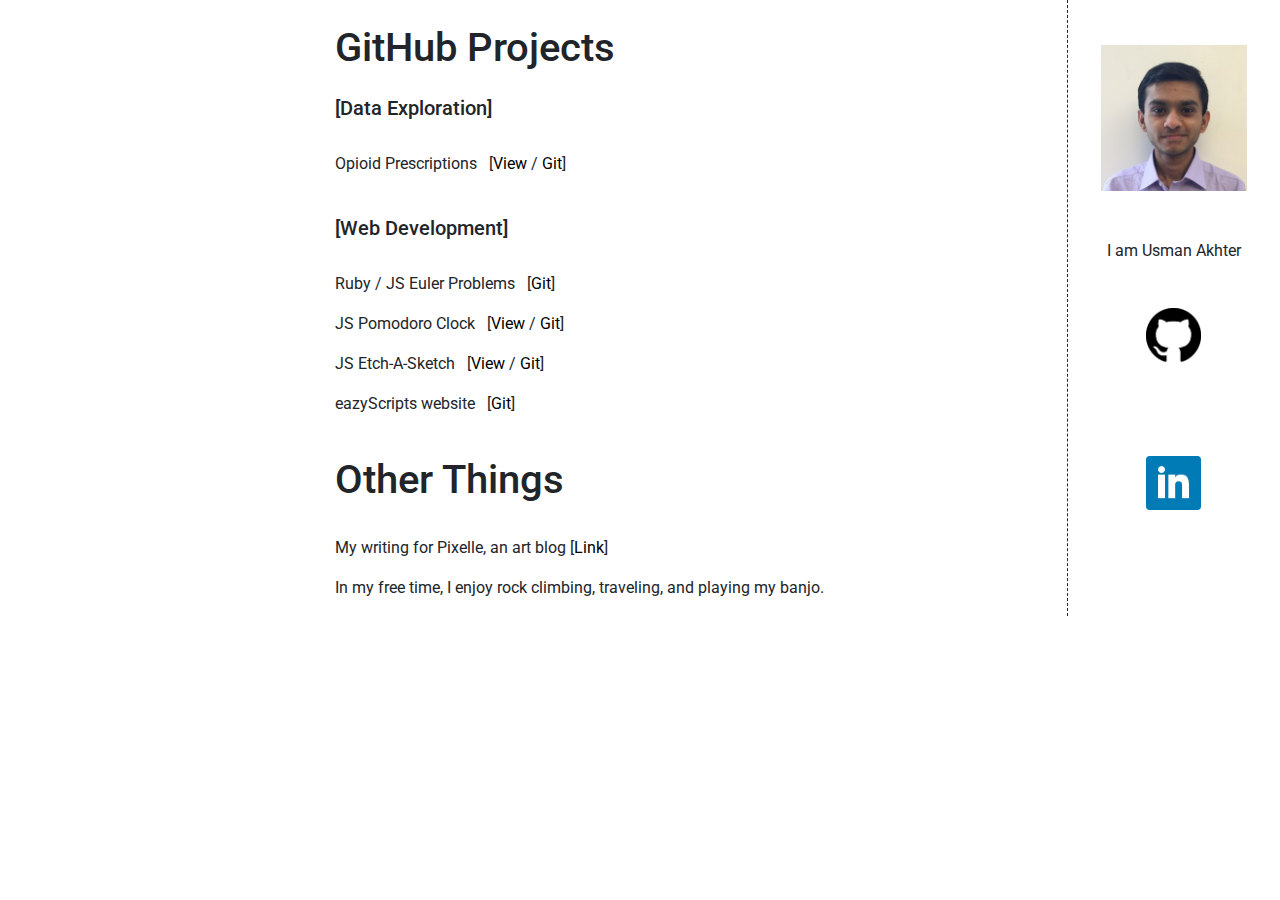
<file: index.html>
<html lang="en">
  <head>
    <meta charset="utf-8">
    <meta name="viewport" content="width=device-width, initial-scale=1, shrink-to-fit=no">
    <meta name="description" content="Usman Akhter's GitHub Page">
    <meta name="author" content="Usman Akhter">

    <title>Hi, I'm Usman</title>

    <!-- Bootstrap core CSS -->
    <link href="css/bootstrap.min.css" rel="stylesheet">
    <link href="css/bootstrap-grid.min.css" rel="stylesheet">
    <link href="css/bootstrap-reboot.min.css" rel="stylesheet">


    <!-- Custom styles for this template -->
    <link href="css/my.css" rel="stylesheet">
    <link href="https://fonts.googleapis.com/css?family=Roboto" rel="stylesheet">
  </head>



<body>

<div class="container-fluid main">

  <div class="row">

    <div class="col-md-3">
        <br><br>
    </div>

    <div class="col-md-7">
      <br>
      <h1 style="display: inline;">GitHub Projects</h1>
      <br><br>
      <h5>[Data Exploration]</h5><br>
      <p>Opioid Prescriptions &nbsp;&nbsp;[<a href="opioid.html">View</a> / <a href="https://github.com/usmanakhter/cms_opioid">Git</a>]</p>
      <br>
      <h5>[Web Development]</h5><br>
      <p>Ruby / JS Euler Problems &nbsp;&nbsp;[<a href="https://github.com/usmanakhter/Odin/tree/master/EulerProblems">Git</a>]</p>
      <p>JS Pomodoro Clock &nbsp;&nbsp;[<a href="http://tasty-spade.surge.sh/">View</a> / <a href="https://github.com/usmanakhter/pomodoro_clock">Git</a>]</p>
      <p>JS Etch-A-Sketch &nbsp;&nbsp;[<a href="http://mute-theory.surge.sh">View</a> / <a href="https://github.com/usmanakhter/Odin">Git</a>] </p>
      <p>eazyScripts website &nbsp;&nbsp;[<a href="https://github.com/usmanakhter/eazyscripts-website">Git</a>]</p>
      <br>
      <h1>Other Things</h1>
      <br>
      <p>My writing for Pixelle, an art blog [<a href="https://www.pixelle.co/tag/usman-akhter/">Link</a>]</p>
      <p>In my free time, I enjoy rock climbing, traveling, and playing my banjo.</p>
    </div>

    <div id="sidebar" class="col-md-2">
    <img src="images/normal.jpg" alt="??">
    <br><br>
    <p> I am Usman Akhter </p>
    <a href="https://github.com/usmanakhter"> <img class="icon" src="images/githubicon.png"></img> </a>
    <br><br>
    <a href="https://www.linkedin.com/in/usman-a-38565316b"> <img class="icon" src="images/linkedinicon.png"></img> </a><br>
    </div>

  </div>
</div>


</body>
</html>
</file>
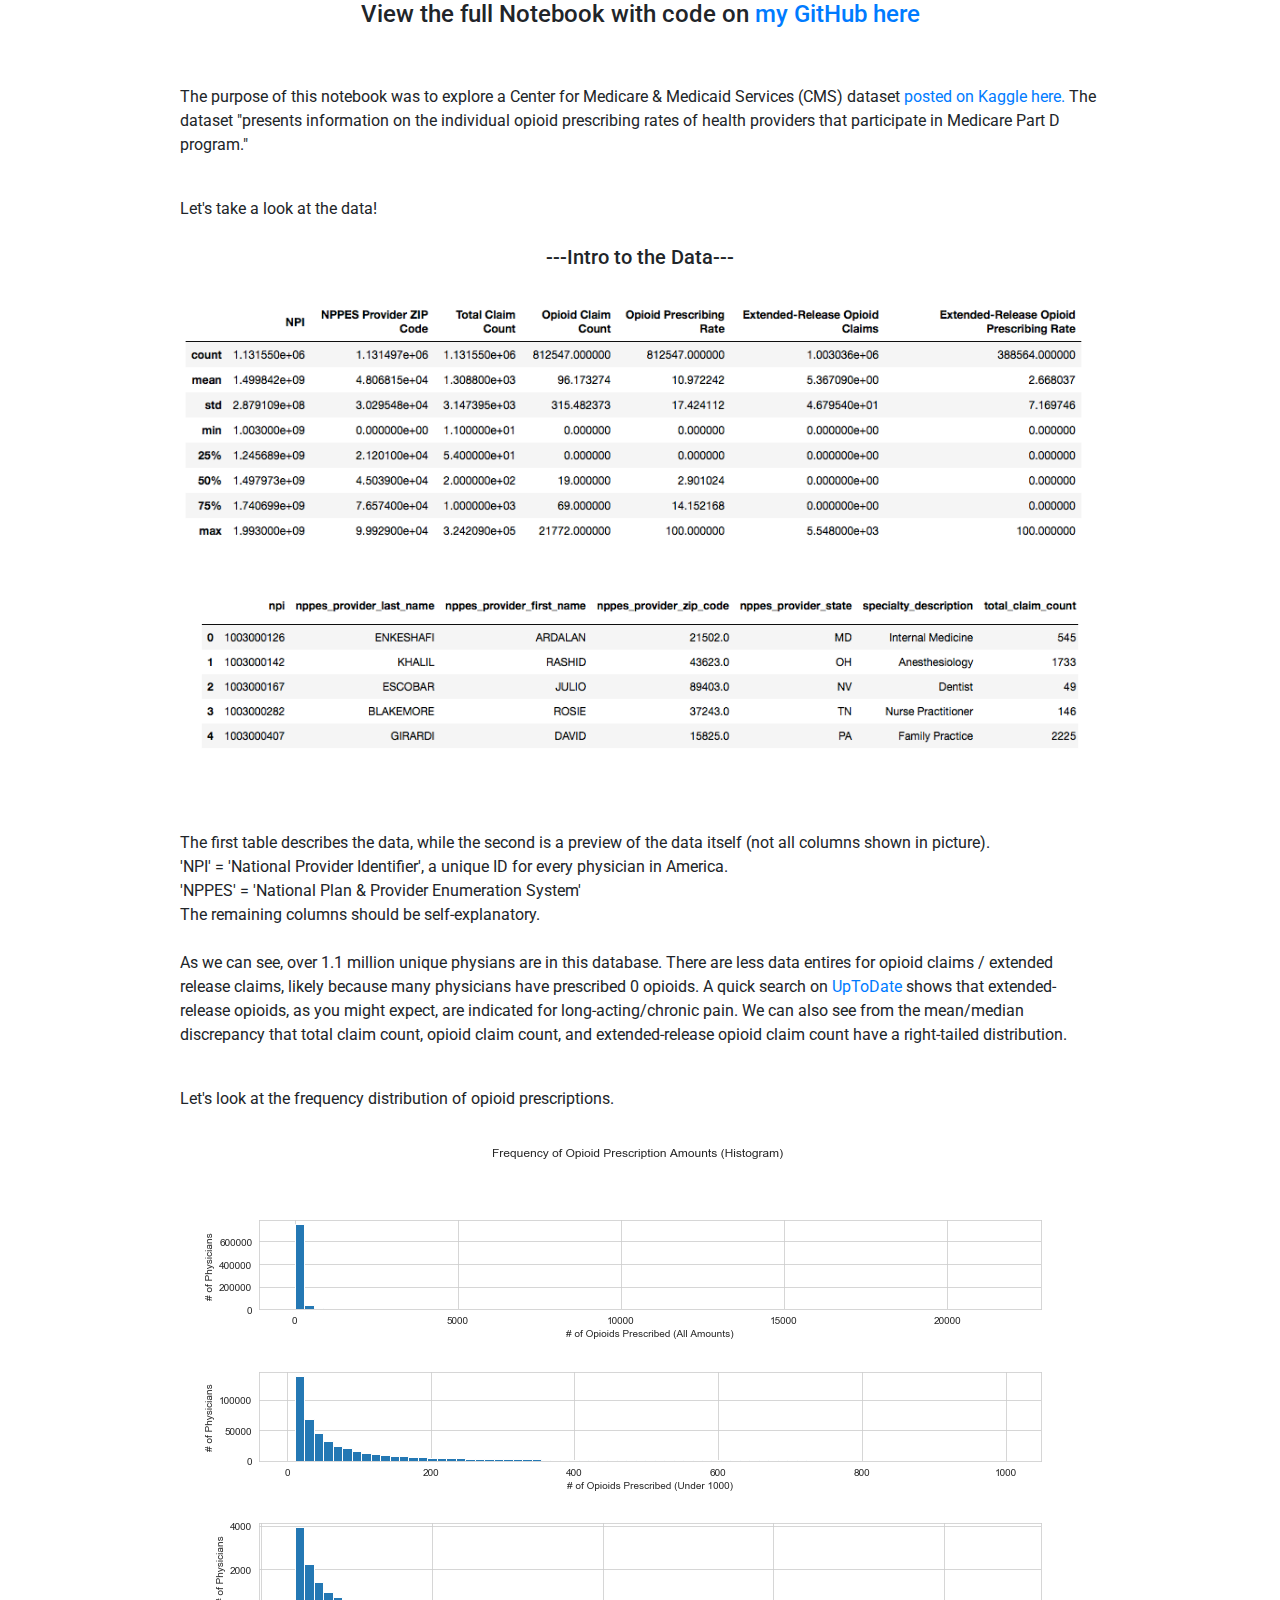
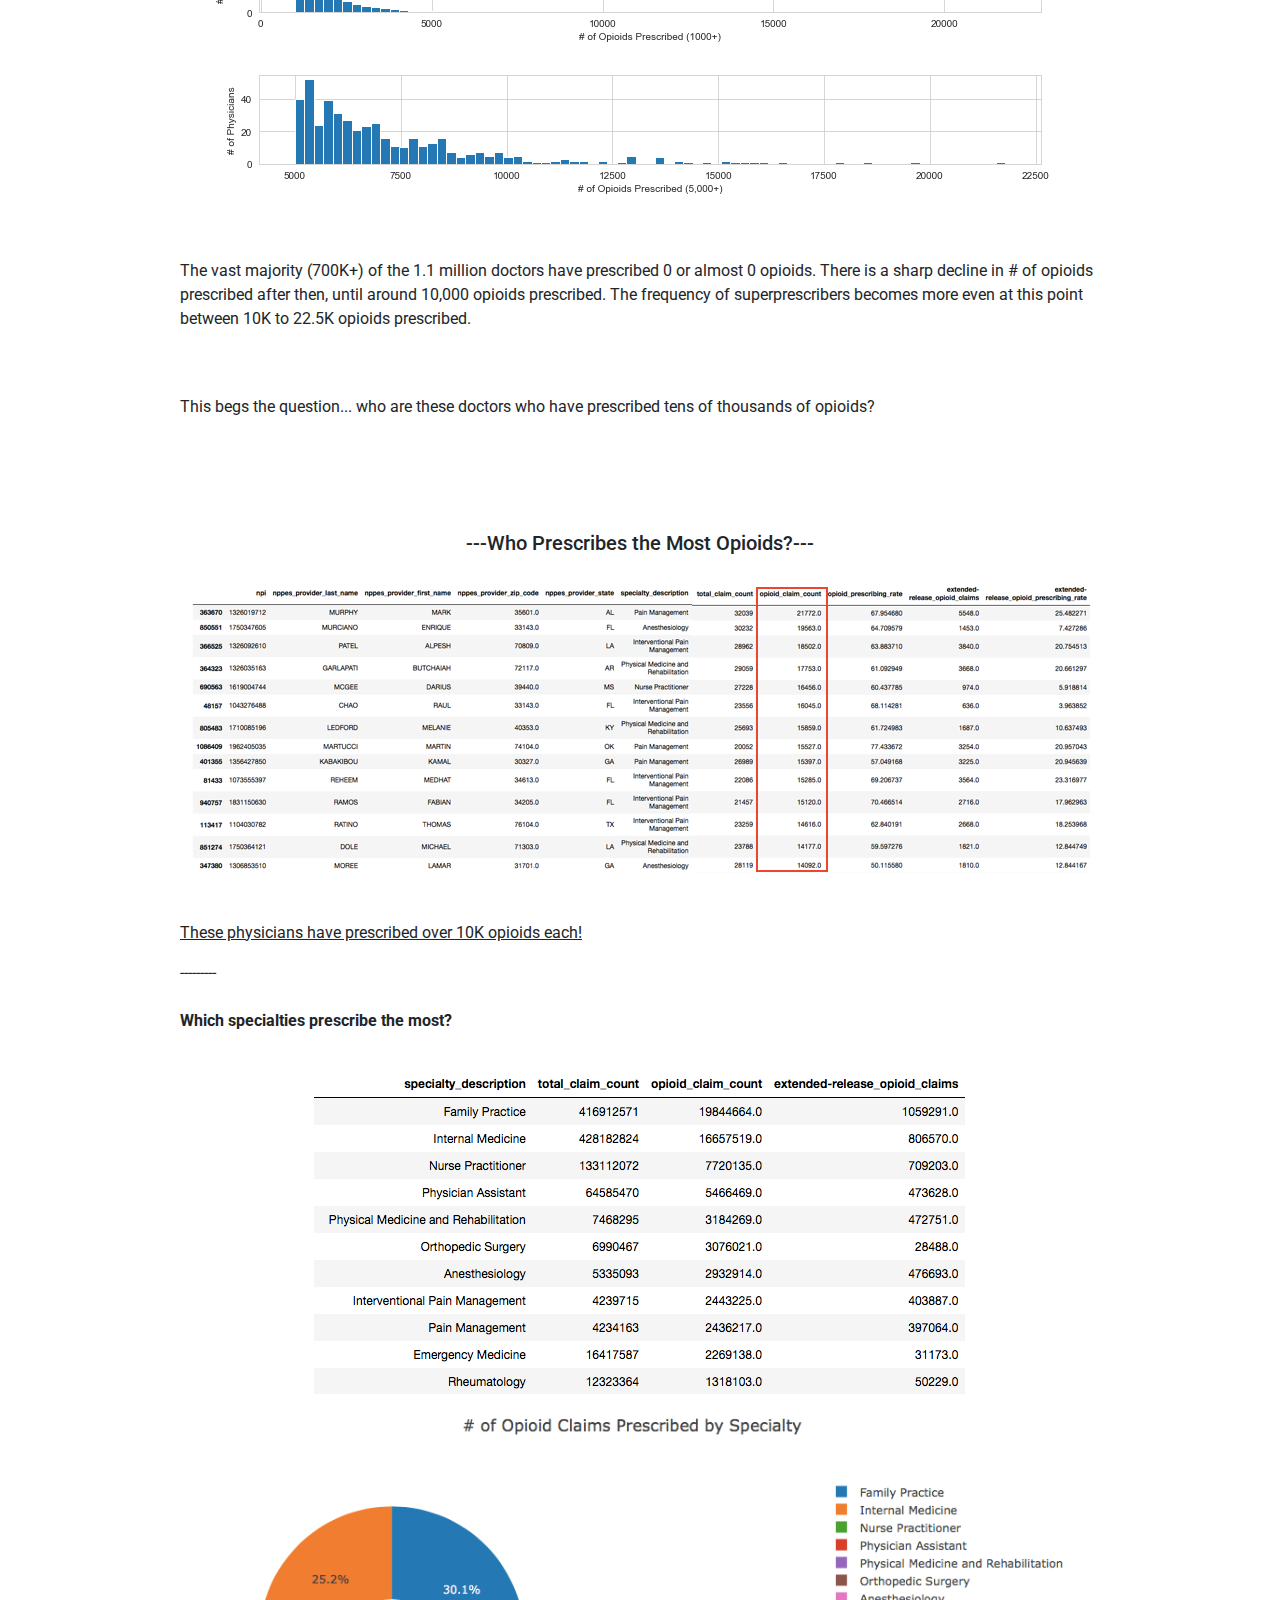
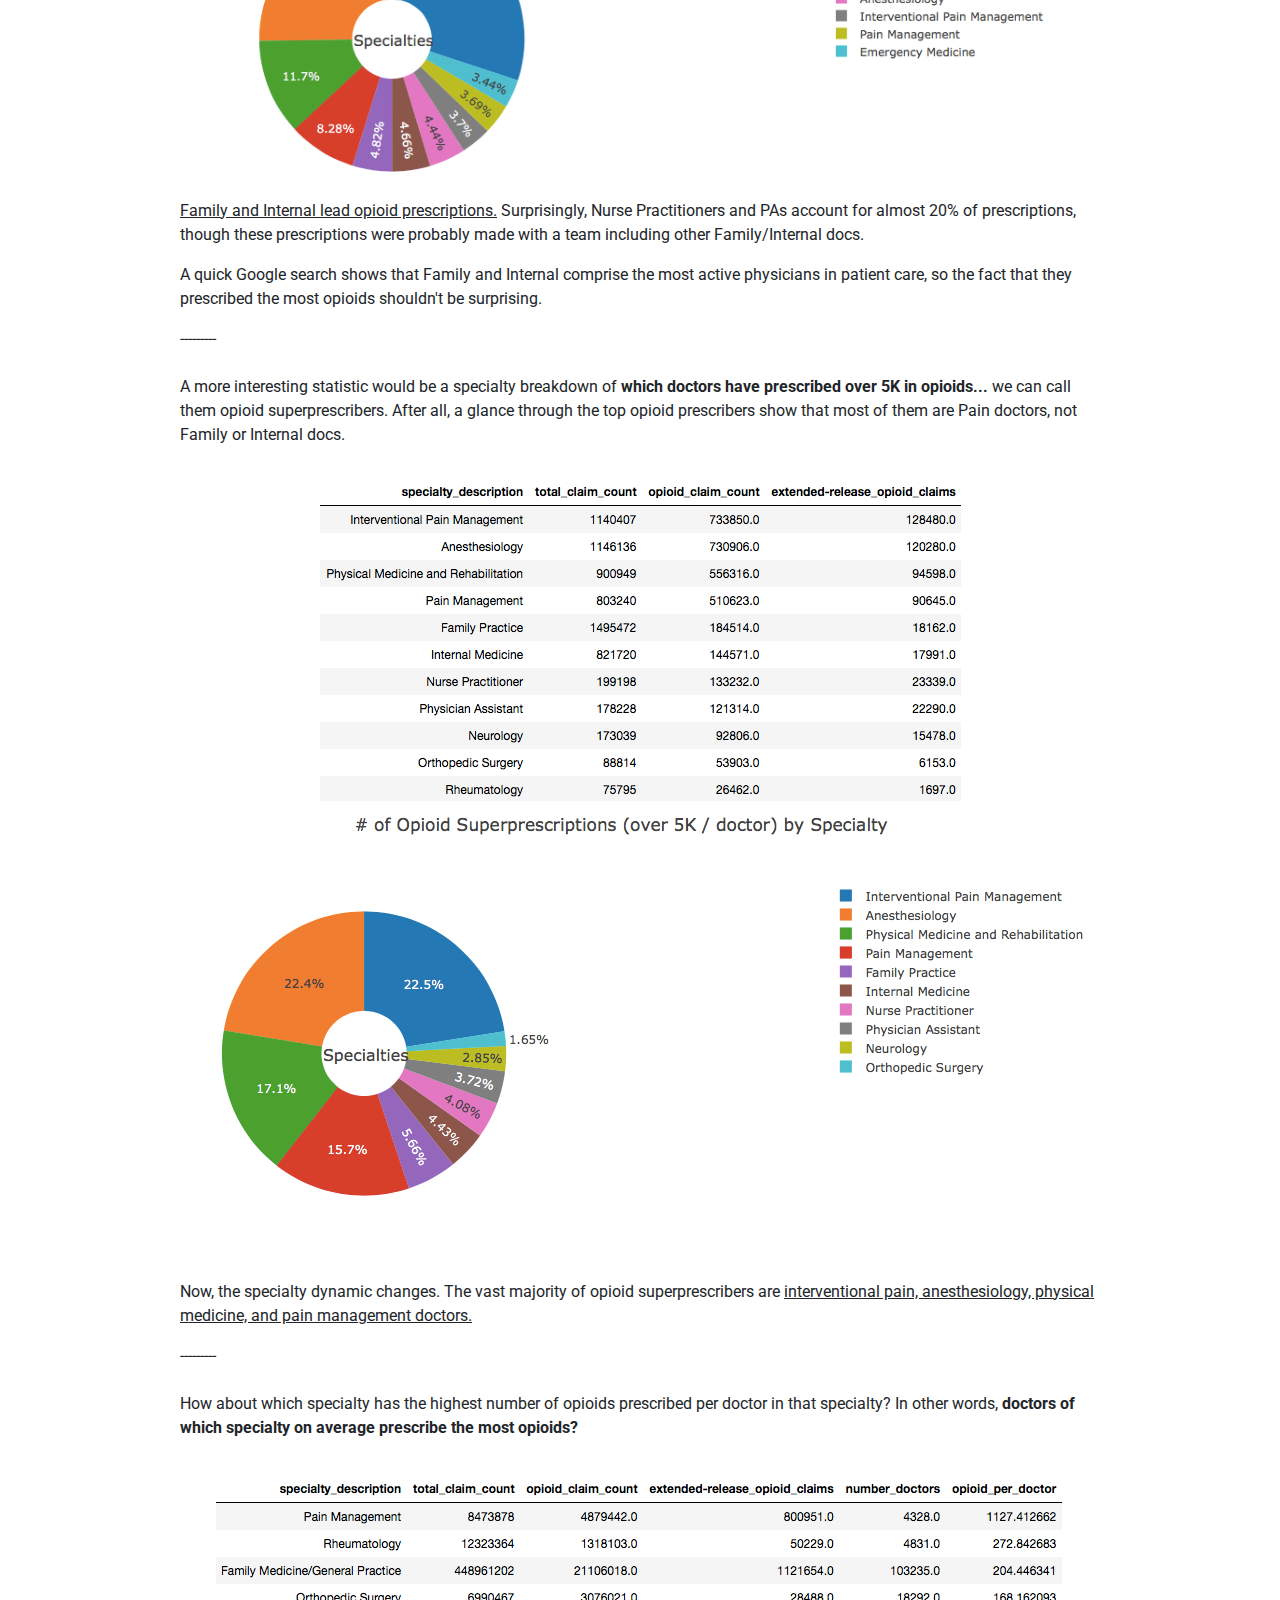
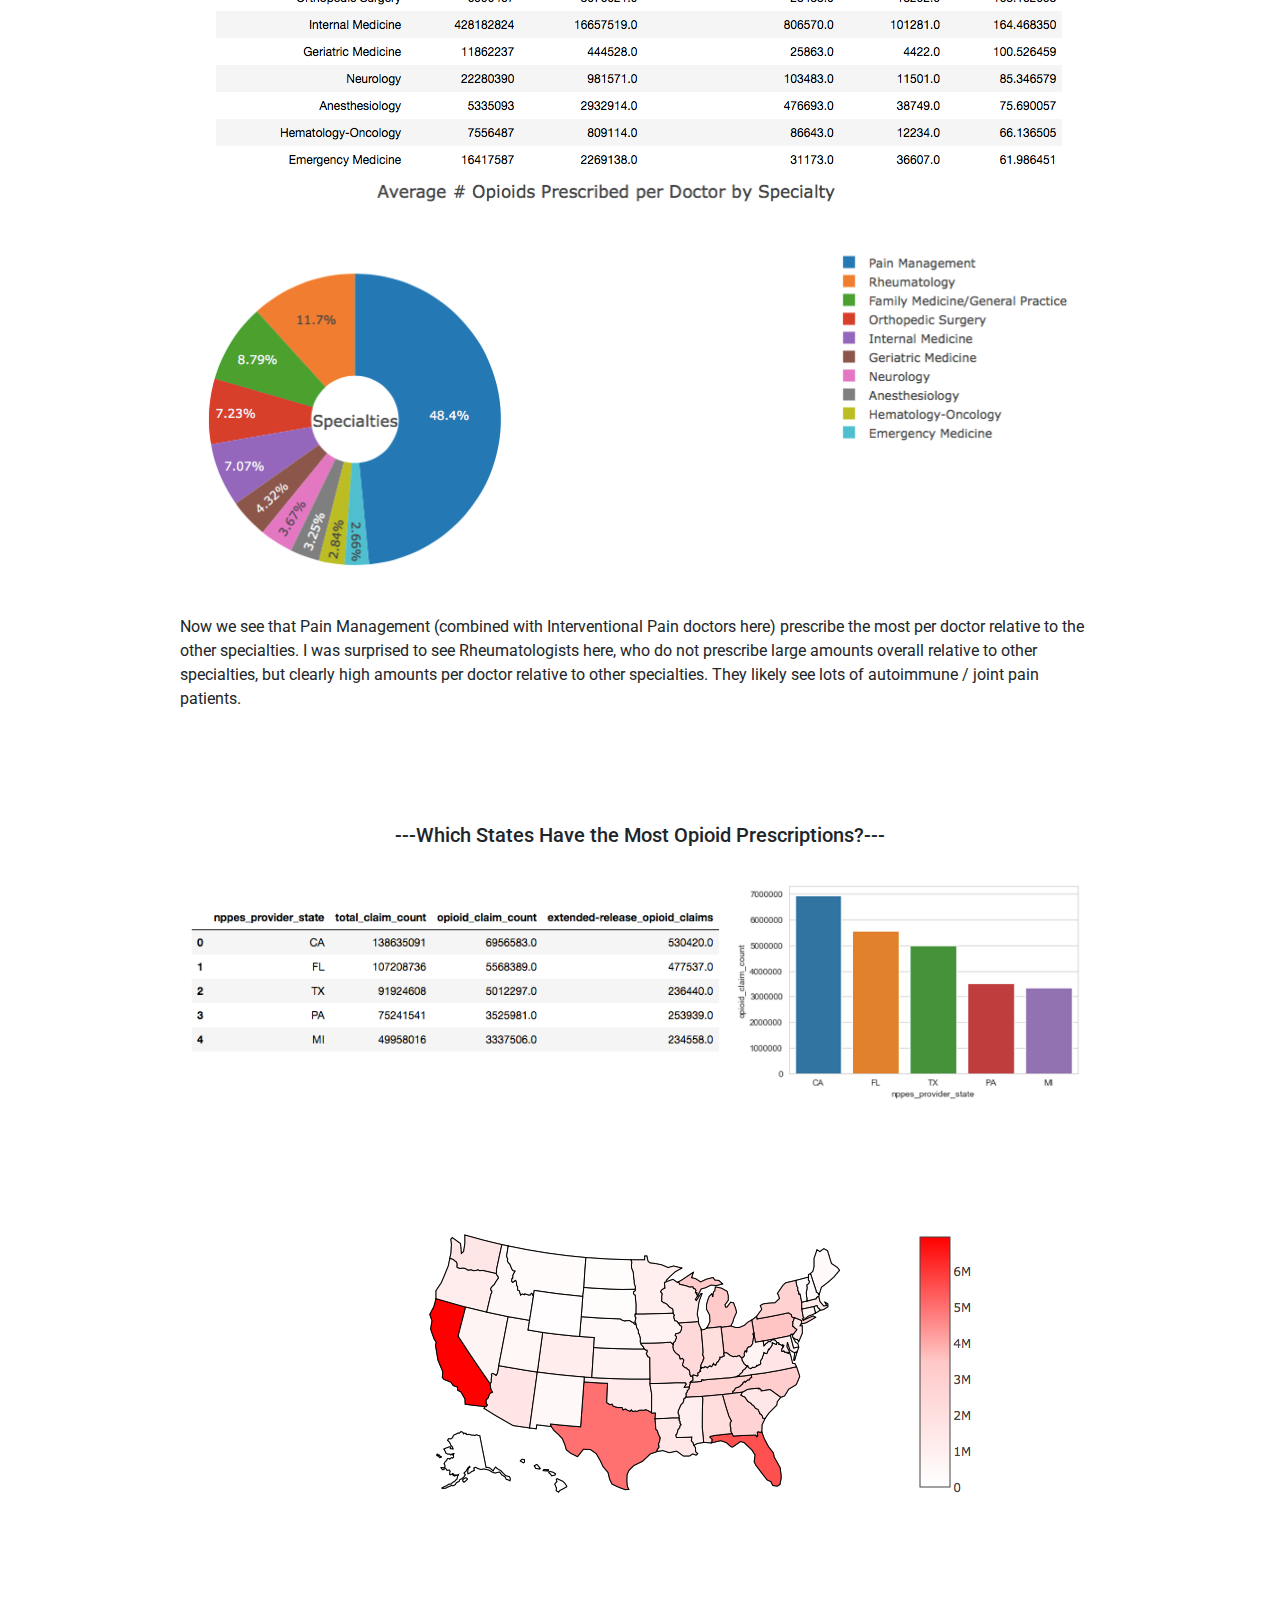
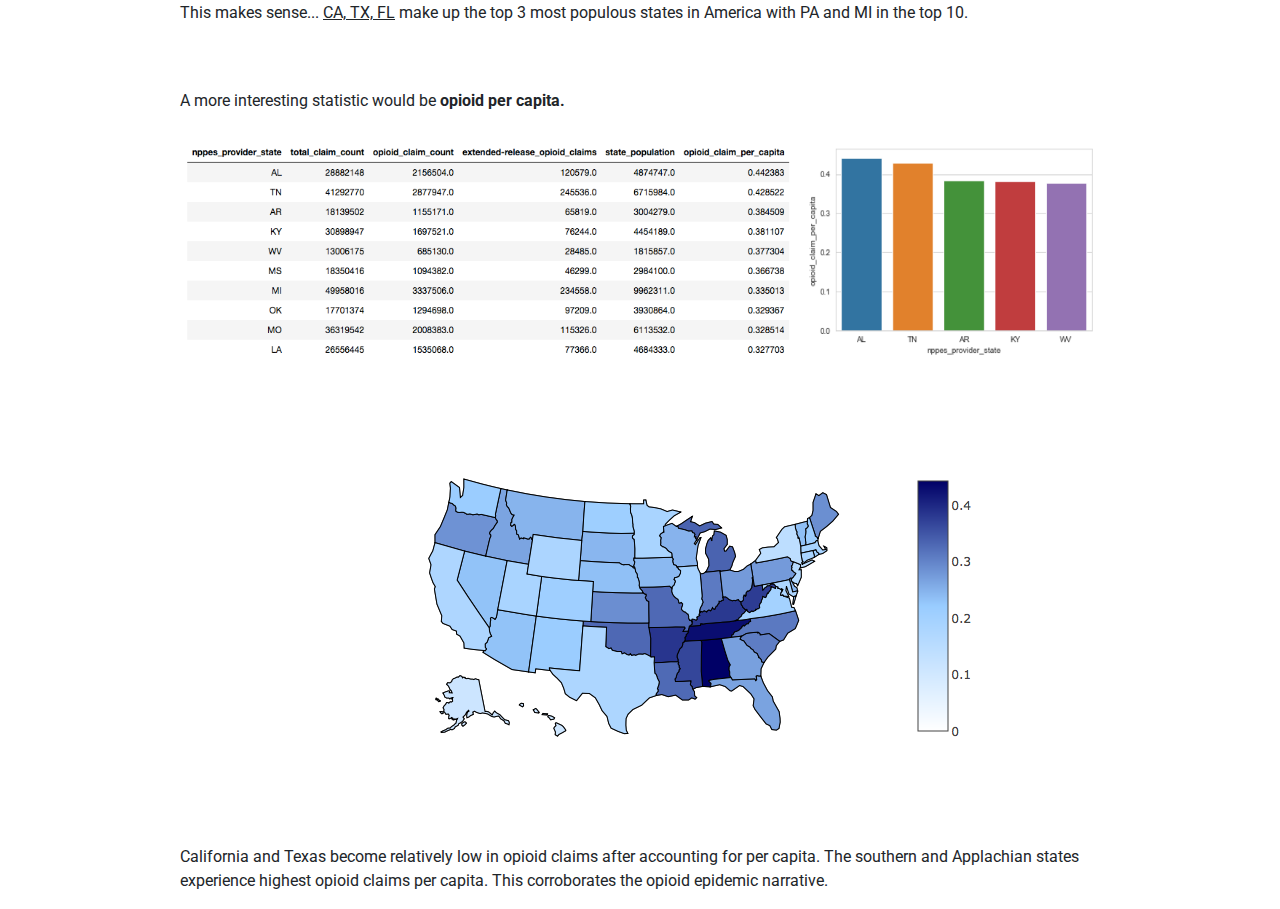
<file: opioid.html>
<html lang="en">
  <head>
    <meta charset="utf-8">
    <meta name="viewport" content="width=device-width, initial-scale=1, shrink-to-fit=no">
    <meta name="description" content="Usman Akhter's GitHub Page">
    <meta name="author" content="Usman Akhter">

    <title>Hi, I'm Usman</title>

    <!-- Bootstrap core CSS -->
    <link href="css/bootstrap.min.css" rel="stylesheet">
    <link href="css/bootstrap-grid.min.css" rel="stylesheet">
    <link href="css/bootstrap-reboot.min.css" rel="stylesheet">


    <!-- Custom styles for this template -->
    <link href="css/my.css" rel="stylesheet">
    <link href="https://fonts.googleapis.com/css?family=Roboto" rel="stylesheet">
  </head>

<body>

<div class="container page">
    <div class="row">
        <div class="col-md-1">
        </div>

        <div class="col-md-10">
            <h4 style="text-align: center">View the full Notebook with code on <a href="https://github.com/usmanakhter/cms_opioid">my GitHub here</a></h4>
            <br><br>
            <p>The purpose of this notebook was to explore a Center for Medicare & Medicaid Services (CMS) dataset <a href="https://www.kaggle.com/cms/medicare-part-d-opioid-prescriber-summary-file">posted on Kaggle here.</a> The dataset "presents information on the individual opioid prescribing rates of health providers that participate in Medicare Part D program."</p><br> Let's take a look at the data!
            <br><br>
            <h5 style="text-align: center">---Intro to the Data---</h5>
            <br>
            <img src="images/opioid1.png" alt="??">
            <br><br>
            <img src="images/opioid2.png" alt="??">
            <br><br><br>
            <p>The first table describes the data, while the second is a preview of the data itself (not all columns shown in picture). <br>
            'NPI' = 'National Provider Identifier', a unique ID for every physician in America.
            <br>
            'NPPES' = 'National Plan & Provider Enumeration System'
            <br>
            The remaining columns should be self-explanatory. 
            <br><br>
            As we can see, over 1.1 million unique physians are in this database. There are less data entires for opioid claims / extended release claims, likely because many physicians have prescribed 0 opioids. A quick search on <a href="https://www.uptodate.com/contents/prescription-of-opioids-for-acute-pain-in-opioid-naive-patients">UpToDate</a> shows that extended-release opioids, as you might expect, are indicated for long-acting/chronic pain. We can also see from the mean/median discrepancy that total claim count, opioid claim count, and extended-release opioid claim count have a right-tailed distribution.</p><br> Let's look at the frequency distribution of opioid prescriptions.
            <br><br>
            <img src="images/opioid3.png" alt="??">
            <br><br>
            <p>The vast majority (700K+) of the 1.1 million doctors have prescribed 0 or almost 0 opioids. There is a sharp decline in # of opioids prescribed after then, until around 10,000 opioids prescribed. The frequency of superprescribers becomes more even at this point between 10K to 22.5K opioids prescribed. </p>
            <br><br>
            <p>This begs the question... who are these doctors who have prescribed tens of thousands of opioids?</p>
            <br><br><br><br>
            <h5 style="text-align: center">---Who Prescribes the Most Opioids?---</h5>
            <br>
            <img src="images/opioid4.1.png" alt="??">
            <br><br>
            <p><u>These physicians have prescribed over 10K opioids each!</u></p>---------
            <br><br>
            <p><b>Which specialties prescribe the most?</b></p>
            <br>
            <img src="images/opioid5.png" alt="??">
            <img src="images/opioid6.png" alt="??">
            <p><u>Family and Internal lead opioid prescriptions.</u> Surprisingly, Nurse Practitioners and PAs account for almost 20% of prescriptions, though these prescriptions were probably made with a team including other Family/Internal docs.</p>

            <p>A quick Google search shows that Family and Internal comprise the most active physicians in patient care, so the fact that they prescribed the most opioids shouldn't be surprising.</p>---------
            <br><br>
            <p>A more interesting statistic would be a specialty breakdown of <b>which doctors have prescribed over 5K in opioids...</b> we can call them opioid superprescribers. After all, a glance through the top opioid prescribers show that most of them are Pain doctors, not Family or Internal docs.</p>
            <br>
            <img src="images/opioid7.png" alt="??">
            <img src="images/opioid8.png" alt="??">
            <br><br>
           <p>Now, the specialty dynamic changes. The vast majority of opioid superprescribers are <u>interventional pain, anesthesiology, physical medicine, and pain management doctors.</u></p>---------
           <br><br>
           <p>How about which specialty has the highest number of opioids prescribed per doctor in that specialty? In other words, <b>doctors of which specialty on average prescribe the most opioids?</b></p>
           <br>
           <img src="images/opioid9.png" alt="??">
           <img src="images/opioid10.png" alt="??">
           <br>
           <p>Now we see that Pain Management (combined with Interventional Pain doctors here) prescribe the most per doctor relative to the other specialties. I was surprised to see Rheumatologists here, who do not prescribe large amounts overall relative to other specialties, but clearly high amounts per doctor relative to other specialties. They likely see lots of autoimmune / joint pain patients.</p>
           <br><br><br><br>
           <h5 style="text-align: center">---Which States Have the Most Opioid Prescriptions?---</h5>
           <br>
           <img src="images/opioid11.png" alt="??">
           <img src="images/opioid13.png" alt="??">
           <br>
           <p>This makes sense... <u>CA, TX, FL</u> make up the top 3 most populous states in America with PA and MI in the top 10.</p>
           <br><br>
           <p>A more interesting statistic would be <b>opioid per capita.</b></p>
           <img src="images/opioid14.png" alt="??">
           <img src="images/opioid16.png" alt="??">
           <br>
           <p>California and Texas become relatively low in opioid claims after accounting for per capita. The southern and Applachian states experience highest opioid claims per capita. This corroborates the opioid epidemic narrative.</p>
        </div>

        <div class="col-md-1">
        </div>
    </div>

</div>


</body>





</html>
</file>
<file: css/my.css>
/* The sidebar menu */
.main, .page{
  font-family: 'Roboto', sans-serif;
}

.main a{
  color: black;
}

.main a:hover{
  color: orange;
}

#sidebar {
  height: auto;
  text-align: center;
  border-left-style: dashed;
  border-width:thin;
}

#sidebar img{
  display: block;
  max-height: 80%;
  max-width: 80%;
  margin-left: auto;
  margin-right: auto;
  margin-top: 5vh;
}

#sidebar img.icon{
  display: block;
  max-height: 30%;
  max-width: 30%;
  margin-left: auto;
  margin-right: auto;
}

.page img{
  display: block;
  max-width: 100%;
  max-height: 100%;
  margin-left: auto;
  margin-right: auto;
}
</file>
